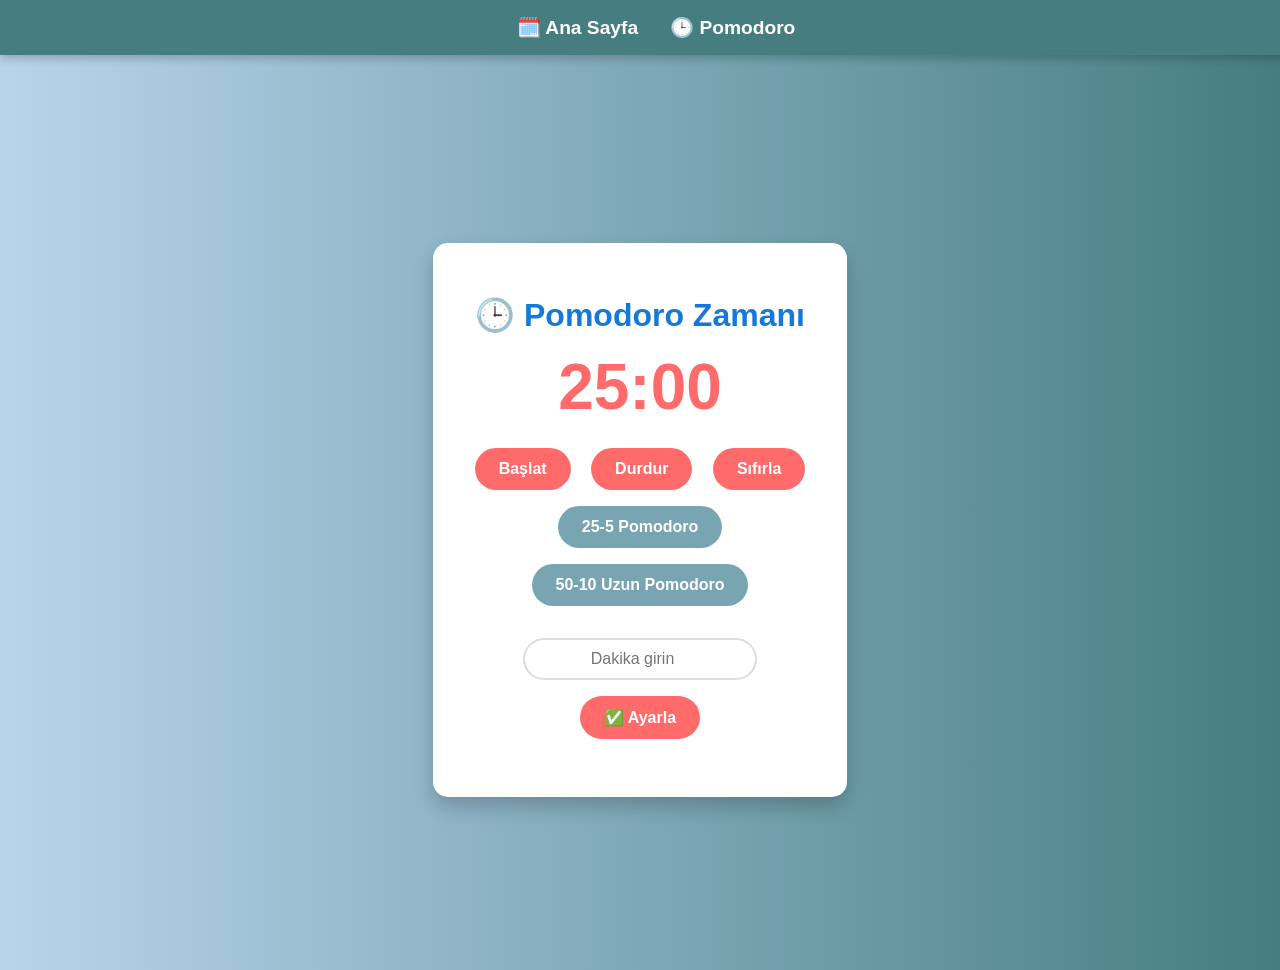
<file: pomodoro.html>
<!DOCTYPE html>
<html lang="en">
<head>
    <meta charset="UTF-8">
    <meta name="viewport" content="width=device-width, initial-scale=1.0">
    <title>Kişisel Zaman Yönetimi</title>
    <link rel="stylesheet" href="style_pomodoro.css">
</head>
<body>
    <!-- Navbar -->
    <div class="navbar">
        <a href="index.html">🗓️ Ana Sayfa</a>
        <a href="pomodoro.html">🕒 Pomodoro</a>
    </div>
  
    <div class="container">
        <h1>🕒 Pomodoro Zamanı</h1>
        
        <!-- Zamanlayıcı Ekranı -->
        <div class="timer">
            <span id="minutes">25</span>:<span id="seconds">00</span>
        </div>

        <!-- Kontrol Butonları -->
        <div class="buttons">
            <button id="start">Başlat</button>
            <button id="stop">Durdur</button>
            <button id="reset">Sıfırla</button>
        </div>

        <!-- Mod Seçenekleri -->
        <div class="time-modes">
            <button id="pomodoro" class="mode-btn">25-5 Pomodoro</button>
            <button id="long-pomodoro" class="mode-btn">50-10 Uzun Pomodoro</button>
        </div>

        <!-- Özel Zaman Ayarı -->
        <div class="custom-time">
            <input type="number" id="custom-minutes" placeholder="Dakika girin" min="1">
            <button id="set-custom-time">✅ Ayarla</button>
        </div>
        
        <p id="message"></p>
    </div>
    <script src="pomodoro.js"></script>
</body>
</html>
</file>
<file: style_pomodoro.css>
/* Genel Stil */
body {
    margin: 0;
    padding: 0;
    font-family: 'Arial', sans-serif;
    display: flex;
    justify-content: center;
    align-items: center;
    height: 100vh;
    background: linear-gradient(to right, #b8d4ec, #457d80);
    color: #333;
}

  /* Navbar Stilleri */
.navbar {
    position: fixed; /* Sabit konum için */
    top: 0; /* Sayfanın en üstüne yerleştir */
    left: 0;
    width: 100%; /* Tüm genişliği kapla */
    display: flex;
    justify-content: center;
    background-color: #457d80;
    padding: 1rem;
    box-shadow: 0 4px 8px rgba(0, 0, 0, 0.2);
    z-index: 1000; /* Üstte görünmesi için */
  }
  
  .navbar a {
    color: white;
    text-decoration: none;
    font-size: 1.2rem;
    margin: 0 1rem;
    font-weight: bold;
    transition: color 0.3s ease, transform 0.3s ease;
  }
  
  .navbar a:hover {
    color: #ff6b6b;
    transform: scale(1.1);
  }
  
  /* Navbar'ın altındaki içerik için boşluk bırak */
  body {
    padding-top: 70px; /* Navbar yüksekliği kadar boşluk bırak */
  }  

/* Ana Konteyner */
.container {
    background: #ffffff;
    padding: 2rem;
    border-radius: 15px;
    box-shadow: 0 10px 20px rgba(0, 0, 0, 0.2);
    text-align: center;
    width: 350px;
    transition: transform 0.3s ease;
}

.container:hover {
    transform: scale(1.02);
}

/* Başlık */
h1 {
    color: #1479d8;
    font-size: 2rem;
    margin-bottom: 1rem;
}

/* Zamanlayıcı */
.timer {
    font-size: 4rem;
    font-weight: bold;
    color: #ff6b6b;
    margin-bottom: 1rem;
}

/* Buton Stilleri */
button {
    background-color: #ff6b6b;
    color: white;
    border: none;
    padding: 0.75rem 1.5rem;
    margin: 0.5rem;
    border-radius: 50px;
    cursor: pointer;
    font-size: 1rem;
    font-weight: bold;
    transition: all 0.3s ease;
}

button:hover {
    background-color: #e74c3c;
    transform: scale(1.1);
}

.mode-btn {
    background-color: #79a4b1;
}

.mode-btn:hover {
    background-color: #64949d;
}

/* Özel Zaman Ayarı */
.custom-time {
    margin-top: 1.5rem;
}

input[type="number"] {
    padding: 10px;
    border: 2px solid #ddd;
    border-radius: 50px;
    text-align: center;
    width: 60%;
    font-size: 1rem;
    margin-bottom: 0.5rem;
}

#message {
    font-size: 1.1rem;
    color: #28a745;
    margin-top: 1rem;
}
</file>
